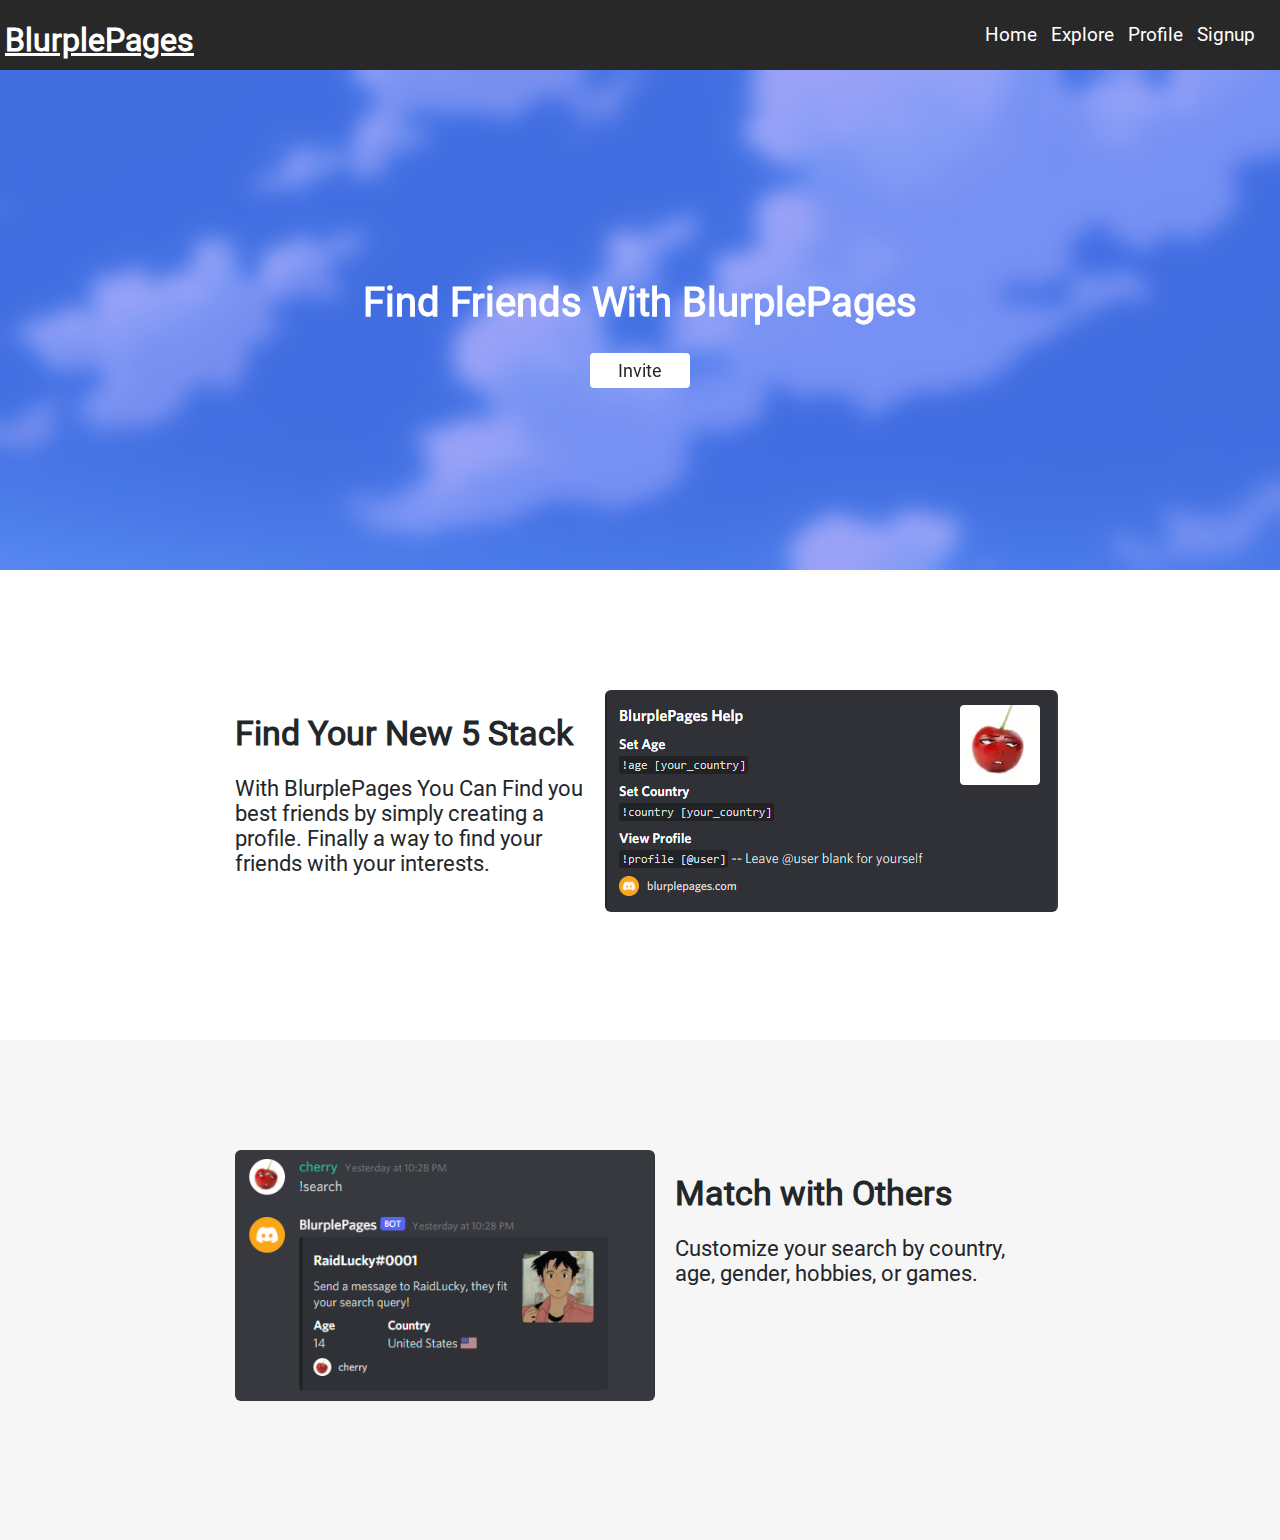
<file: index.html>
<!DOCTYPE html>
<html lang="en">
<head>
    <meta charset="UTF-8">
    <meta http-equiv="X-UA-Compatible" content="IE=edge">
    <meta name="viewport" content="width=device-width, initial-scale=1.0">
    <title>BlurplePages - Home</title>
    <link rel="stylesheet" href="style.css">
    <link rel="stylesheet" href="fontawesome-free-5.15.3-web(1)/fontawesome-free-5.15.3-web/css/all.css">
</head>
<body>
    <nav>
        <h1 class="logo">BlurplePages</h1>
        <div class="nav-items">
            <a href="" class="nav-item">Home</a>
            <a href="" class="nav-item">Explore</a>
            <a href="" class="nav-item">Profile</a>
            <a href="pages/signup.html" class="nav-item">Signup</a>
        </div>
    </nav>
    <div class="sec1-background">
    <div class="sec1">
        <h1 class="sec1-h1">Find Friends With BlurplePages</h1>
        <a href="#signup" class="sec1-btn">Invite</a>
    </div>
    </div>
    <div class="sec2">
        <div class="sec2-center">
            <div class="sec2-left">
                <h1 class="sec2-h1">Find Your New 5 Stack</h1>
                <p class="sec2-desc">With BlurplePages You Can Find you best friends by simply creating a profile. Finally a way to find your friends with your interests.</p>
            </div>
            <div class="sec2-right">
                <img class="sec2-img" src="images/Capture.PNG" alt="">
            </div>
        </div>
    </div>
    <div class="sec3">
        <div class="sec3-center">
            <div class="sec3-left">
                <img class="sec3-img" src="images/search.PNG" alt="">
            </div>
            <div class="sec3-right">
                <h1 class="sec3-h1">Match with Others</h1>
                <p class="sec3-desc">Customize your search by country, age, gender, hobbies, or games.</p>
            </div>
        </div>
    </div>
</body>
</html>
</file>
<file: style.css>
html {
    scroll-behavior: smooth;
}

:root {
--background: rgb(41, 40, 40);
--primary: #5865f2;
--font: #23272a;
--contrast: #ffff;
}

@font-face {
    font-family: Poppins;
    src: url('font/Poppins/Poppins-Regular.ttf') format('truetype'),
         url('font/Poppins/Poppins-Black.ttf') format('truetype'),
         url('font/Poppins/Poppins-BlackItalic.ttf') format('truetype'),
         url('font/Poppins/Poppins-Bold.ttf') format('truetype'),
         url('font/Poppins/Poppins-BoldItalic.ttf') format('truetype'),
         url('font/Poppins/Poppins-ExtraBold.ttf') format('truetype'),
         url('font/Poppins/Poppins-ExtraBoldItalic.ttf') format('truetype'),
         url('font/Poppins/Poppins-ExtraLight.ttf') format('truetype'),
         url('font/Poppins/Poppins-ExtraLightItalic.ttf') format('truetype'),
         url('font/Poppins/Poppins-Italic.ttf') format('truetype'),
         url('font/Poppins/Poppins-Light.ttf') format('truetype'),
         url('font/Poppins/Poppins-LightItalic.ttf') format('truetype'),
         url('font/Poppins/Poppins-Medium.ttf') format('truetype'),
         url('font/Poppins/Poppins-MediumItalic.ttf') format('truetype'),
         url('font/Poppins/Poppins-SemiBold.ttf') format('truetype'),
         url('font/Poppins/Poppins-SemiBoldItalic.ttf') format('truetype'),
         url('font/Poppins/Poppins-Thin.ttf') format('truetype'),
         url('font/Poppins/Poppins-ThinItalic.ttf') format('truetype');
}

@font-face {
    font-family: Roboto;
    src: url('font/Roboto/Roboto-Regular.ttf') format('truetype'),
         url('/font/Roboto/Roboto-Black.ttf') format('truetype'),
         url('font/Roboto/Roboto-BlackItalic.ttf') format('truetype'),
         url('font/Roboto/Roboto-Bold.ttf') format('truetype'),
         url('font/Roboto/Roboto-BoldItalic.ttf') format('truetype'),
         url('font/Roboto/Roboto-Italic.ttf') format('truetype'),
         url('font/Roboto/Roboto-Light.ttf') format('truetype'),
         url('font/Roboto/Roboto-LightItalic.ttf') format('truetype'),
         url('font/Roboto/Roboto-Medium.ttf') format('truetype'),
         url('font/Roboto/Roboto-MediumItalic.ttf') format('truetype'),
         url('font/Roboto/Roboto-Regular.ttf') format('truetype'),
         url('font/Roboto/Roboto-Thin.ttf') format('truetype');
}

body {
    font-family: Roboto, sans-serif;
    margin: 0px;
    box-sizing: border-box;
}

nav {
    background-color: var(--background);
    height: 70px;
}

.logo {
    width: 150px;
    position: absolute;
    color: white;
    text-decoration: underline;
    margin-left: 5px;
}

.nav-items {
    float: right;
    margin-right: 20px;
}

.nav-item {
    color: white;
    text-decoration: none;
    line-height: 70px;
    font-size: 18.5px;
    margin-left: 5px;
    margin-right: 5px;
    height: 70px;
    display: inline-block;
    transition: 0.3s ease all;
}

.nav-item:hover {
    color: var(--primary);
}

.sec1-background {
    background-image: url('images/clouds.png');
}

.sec1 {
    height: 500px;
    display: flex;
    justify-content: center;
    align-items: center;
    flex-direction: column;
    background-color: #5865f298;
    backdrop-filter: blur(10px);
}

.sec1-h1 {
    color: white;
    font-family: Roboto, sans-serif;
    font-size: 40px;
    text-align: center;
}

.sec1-btn {
    border: none;
    height: 35px;
    width: 100px;
    background-color: #ffff;
    border-radius: 4px;
    cursor: pointer;
    line-height: 35px;
    color: var(--font);
    text-align: center;
    text-decoration: none;
    font-size: 18px;

}

.sec1-btn:hover {
    background-color: rgb(214, 209, 209);
}

.sec2 {
    display: block;
    height: 300px;
    margin-top: 120px;
    margin-bottom: 50px;
}

.sec2-center {
    display: flex;
    flex-direction: row;
    margin-left: auto;
    margin-right: auto;
    width: 810px;
    color: var(--font);
}

.sec2-h1 {
    font-size: 34.3px;
}

.sec2-desc {
    width: 350px;
    font-size: 22px;
    color: var(--font)
}

.sec2-img {
    border-radius: 6px;
}

.sec2-left {
    margin-right: 10px;
}

.sec2-right {
    margin-left: 10px;
}

.sec3 {
    background-color: #f6f6f6;
    height: 500px;
}

.sec3-center {
    display: flex;
    flex-direction: row;
    margin-left: auto;
    margin-right: auto;
    width: 810px;
    padding-top: 110px;
}

.sec3-right {
    margin-left: 10px;
}

.sec3-left {
    margin-right: 10px;
}

.sec3-h1 {
    font-size: 34.3px;
    color: var(--font);
}

.sec3-desc {
    color: var(--font);
    width: 350px;
    font-size: 22px;
}

.sec3-img {
    border-radius: 6px;
    width: 420px;
}

::-webkit-scrollbar {
    background-color: #23272a;
}

::-webkit-scrollbar-button {
    background-color: #23272a;
}

::-webkit-scrollbar-thumb {
    background-color: #30363a;
    border-radius: 6px;
}
</file>
